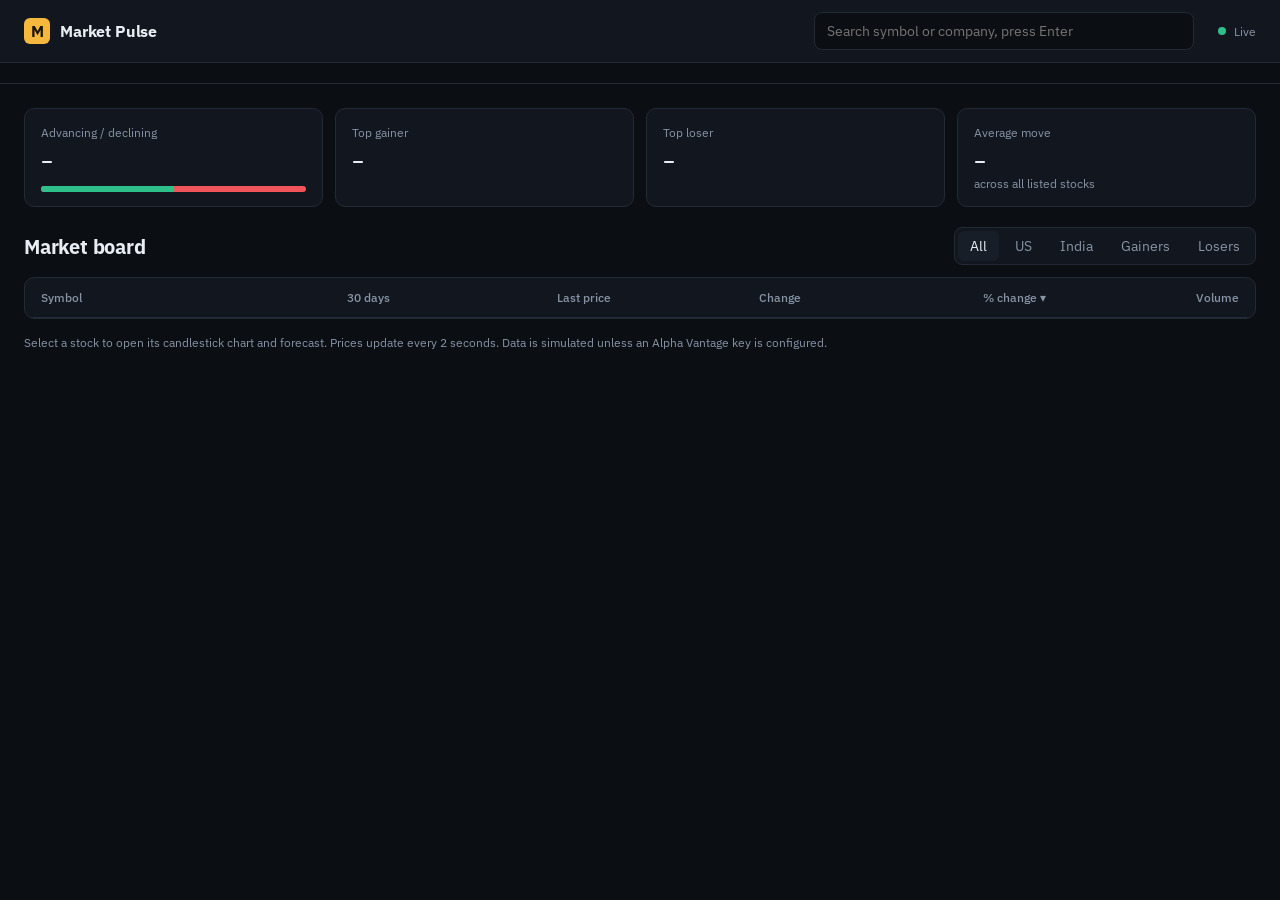
<file: templates/index.html>
<!DOCTYPE html>
<html lang="en">
<head>
  <meta charset="UTF-8" />
  <meta name="viewport" content="width=device-width, initial-scale=1.0" />
  <title>Market Pulse</title>
  <link rel="preconnect" href="https://fonts.googleapis.com" />
  <link rel="preconnect" href="https://fonts.gstatic.com" crossorigin />
  <link href="https://fonts.googleapis.com/css2?family=IBM+Plex+Mono:wght@400;500&family=IBM+Plex+Sans:wght@400;500;600;700&display=swap" rel="stylesheet" />
  <link rel="stylesheet" href="/static/style.css" />
</head>
<body>
  <header class="nav">
    <a class="brand" href="/"><i>M</i> Market Pulse</a>
    <form class="search" id="go"><input id="q" placeholder="Search symbol or company, press Enter" autocomplete="off" aria-label="Search stocks" /></form>
    <div class="status"><span class="dot"></span><span id="clock">Live</span></div>
  </header>

  <div class="tape"><div class="tape-track" id="tape"></div></div>

  <main class="wrap">
    <section class="summary">
      <div class="stat"><span>Advancing / declining</span><strong id="breadth-n">–</strong><div class="breadth"><div id="breadth-bar" style="width:50%"></div></div></div>
      <div class="stat"><span>Top gainer</span><strong id="gainer">–</strong><small id="gainer-s"></small></div>
      <div class="stat"><span>Top loser</span><strong id="loser">–</strong><small id="loser-s"></small></div>
      <div class="stat"><span>Average move</span><strong id="avg">–</strong><small>across all listed stocks</small></div>
    </section>

    <div class="board-head">
      <h1>Market board</h1>
      <div class="tabs" id="tabs">
        <button class="on" data-f="all">All</button>
        <button data-f="US">US</button>
        <button data-f="IN">India</button>
        <button data-f="up">Gainers</button>
        <button data-f="down">Losers</button>
      </div>
    </div>

    <div class="table-wrap">
      <table>
        <thead>
          <tr>
            <th data-k="symbol">Symbol</th>
            <th style="cursor:default">30 days</th>
            <th data-k="price">Last price</th>
            <th data-k="change">Change</th>
            <th data-k="pct" class="on">% change</th>
            <th data-k="volume">Volume</th>
          </tr>
        </thead>
        <tbody id="rows"></tbody>
      </table>
    </div>
    <p class="foot">Select a stock to open its candlestick chart and forecast. Prices update every 2 seconds. Data is simulated unless an Alpha Vantage key is configured.</p>
  </main>

  <script>
    let stocks = {{ stocks | tojson }};
    const spark = Object.fromEntries(stocks.map(s => [s.symbol, s.spark]));
    let filter = 'all', sortKey = 'pct', asc = false, query = '';
    const prev = {};

    const fmt = (n, d = 2) => Number(n).toLocaleString('en-US', { minimumFractionDigits: d, maximumFractionDigits: d });
    const compact = n => Intl.NumberFormat('en-US', { notation: 'compact', maximumFractionDigits: 2 }).format(n);
    const cls = n => n >= 0 ? 'up' : 'down';
    const sign = n => n >= 0 ? '+' : '';

    function sparkline(values, color) {
      const w = 96, h = 28, min = Math.min(...values), max = Math.max(...values), r = max - min || 1;
      const pts = values.map((v, i) => `${(i / (values.length - 1) * w).toFixed(1)},${(h - 2 - (v - min) / r * (h - 4)).toFixed(1)}`).join(' ');
      return `<svg width="${w}" height="${h}" viewBox="0 0 ${w} ${h}"><polyline points="${pts}" fill="none" stroke="${color}" stroke-width="1.6" stroke-linejoin="round"/></svg>`;
    }

    function visible() {
      let list = stocks.filter(s => {
        if (filter === 'US' || filter === 'IN') return s.market === filter;
        if (filter === 'up') return s.change >= 0;
        if (filter === 'down') return s.change < 0;
        return true;
      });
      if (query) list = list.filter(s => (s.symbol + ' ' + s.name).toLowerCase().includes(query));
      return list.sort((a, b) => {
        const x = a[sortKey], y = b[sortKey];
        const c = typeof x === 'string' ? x.localeCompare(y) : x - y;
        return asc ? c : -c;
      });
    }

    function render() {
      const list = visible();
      document.getElementById('rows').innerHTML = list.map(s => {
        const color = s.change >= 0 ? '#2fbf8a' : '#f2545b';
        const series = [...spark[s.symbol].slice(0, -1), s.price];
        return `<tr data-s="${s.symbol}" tabindex="0">
          <td><div class="sym"><div class="badge">${s.symbol.slice(0, 2)}</div><div><b>${s.symbol}</b><small>${s.name}</small></div></div></td>
          <td>${sparkline(series, color)}</td>
          <td class="num"><span class="px" data-px="${s.symbol}">${s.currency}${fmt(s.price)}</span></td>
          <td class="num ${cls(s.change)}">${sign(s.change)}${fmt(s.change)}</td>
          <td><span class="chg num ${cls(s.pct)}">${sign(s.pct)}${fmt(s.pct)}%</span></td>
          <td class="num muted">${compact(s.volume)}</td>
        </tr>`;
      }).join('') || '<tr><td colspan="6" class="muted" style="text-align:center;padding:32px">No stocks match. Clear the search or pick another filter.</td></tr>';
      document.querySelectorAll('th[data-k]').forEach(th => {
        th.classList.toggle('on', th.dataset.k === sortKey);
        th.classList.toggle('asc', th.dataset.k === sortKey && asc);
      });
    }

    function summary() {
      const up = stocks.filter(s => s.change >= 0).length;
      document.getElementById('breadth-n').innerHTML = `<span class="up">${up}</span> / <span class="down">${stocks.length - up}</span>`;
      document.getElementById('breadth-bar').style.width = (up / stocks.length * 100) + '%';
      const sorted = [...stocks].sort((a, b) => b.pct - a.pct), g = sorted[0], l = sorted[sorted.length - 1];
      document.getElementById('gainer').innerHTML = `${g.symbol} <span class="${cls(g.pct)}">${sign(g.pct)}${fmt(g.pct)}%</span>`;
      document.getElementById('gainer-s').textContent = g.name;
      document.getElementById('loser').innerHTML = `${l.symbol} <span class="${cls(l.pct)}">${sign(l.pct)}${fmt(l.pct)}%</span>`;
      document.getElementById('loser-s').textContent = l.name;
      const avg = stocks.reduce((a, s) => a + s.pct, 0) / stocks.length;
      document.getElementById('avg').innerHTML = `<span class="${cls(avg)}">${sign(avg)}${fmt(avg)}%</span>`;
      const items = stocks.map(s => `<a href="/stock/${s.symbol}"><b>${s.symbol}</b><span class="num">${s.currency}${fmt(s.price)}</span><span class="num ${cls(s.pct)}">${sign(s.pct)}${fmt(s.pct)}%</span></a>`).join('');
      document.getElementById('tape').innerHTML = items + items;
    }

    async function tick() {
      try {
        const data = await (await fetch('/api/quotes')).json();
        data.forEach(n => { prev[n.symbol] = stocks.find(s => s.symbol === n.symbol)?.price; });
        stocks = data;
        render(); summary();
        stocks.forEach(s => {
          const p = prev[s.symbol];
          if (p === undefined || p === s.price) return;
          const el = document.querySelector(`[data-px="${s.symbol}"]`);
          if (!el) return;
          el.classList.add(s.price > p ? 'flash-up' : 'flash-down');
          requestAnimationFrame(() => requestAnimationFrame(() => el.classList.remove('flash-up', 'flash-down')));
        });
        document.getElementById('clock').textContent = 'Live · ' + data[0].updated;
      } catch (e) {
        document.getElementById('clock').textContent = 'Reconnecting…';
      }
    }

    const open = e => { const tr = e.target.closest('tr[data-s]'); if (tr) location.href = '/stock/' + tr.dataset.s; };
    document.getElementById('rows').addEventListener('click', open);
    document.getElementById('rows').addEventListener('keydown', e => { if (e.key === 'Enter') open(e); });
    document.getElementById('tabs').addEventListener('click', e => {
      if (!e.target.dataset.f) return;
      filter = e.target.dataset.f;
      document.querySelectorAll('#tabs button').forEach(b => b.classList.toggle('on', b === e.target));
      render();
    });
    document.querySelectorAll('th[data-k]').forEach(th => th.addEventListener('click', () => {
      asc = sortKey === th.dataset.k ? !asc : th.dataset.k === 'symbol';
      sortKey = th.dataset.k; render();
    }));
    document.getElementById('q').addEventListener('input', e => { query = e.target.value.trim().toLowerCase(); render(); });
    document.getElementById('go').addEventListener('submit', e => {
      e.preventDefault();
      const v = document.getElementById('q').value.trim().toUpperCase();
      if (v) location.href = '/stock/' + encodeURIComponent(v);
    });

    render(); summary();
    setInterval(tick, 2000);
  </script>
</body>
</html>
</file>
<file: static/style.css>
:root {
  --bg: #0b0e13;
  --panel: #12171f;
  --panel-2: #181e28;
  --line: #222a36;
  --text: #e8edf3;
  --muted: #8794a6;
  --up: #2fbf8a;
  --down: #f2545b;
  --up-bg: rgba(47, 191, 138, .13);
  --down-bg: rgba(242, 84, 91, .13);
  --accent: #f5b83d;
  --sans: "IBM Plex Sans", system-ui, sans-serif;
  --mono: "IBM Plex Mono", ui-monospace, monospace;
}
* { box-sizing: border-box; }
html, body { margin: 0; background: var(--bg); color: var(--text); font-family: var(--sans); font-size: 14px; }
a { color: inherit; text-decoration: none; }
h1, h2, h3, p { margin: 0; }
.num { font-family: var(--mono); font-variant-numeric: tabular-nums; }
.up { color: var(--up); } .down { color: var(--down); }
:focus-visible { outline: 2px solid var(--accent); outline-offset: 2px; }

/* top bar */
.nav { display: flex; align-items: center; gap: 24px; padding: 12px 24px; background: var(--panel); border-bottom: 1px solid var(--line); position: sticky; top: 0; z-index: 10; }
.brand { display: flex; align-items: center; gap: 10px; font-weight: 700; font-size: 16px; letter-spacing: -.01em; }
.brand i { width: 26px; height: 26px; border-radius: 6px; background: var(--accent); display: grid; place-items: center; color: #1a1305; font-style: normal; font-weight: 700; }
.search { flex: 1; max-width: 380px; margin-left: auto; }
.search input { width: 100%; background: var(--bg); border: 1px solid var(--line); border-radius: 8px; padding: 9px 12px; color: var(--text); font: inherit; }
.status { display: flex; align-items: center; gap: 8px; color: var(--muted); font-size: 12px; white-space: nowrap; }
.dot { width: 8px; height: 8px; border-radius: 50%; background: var(--up); box-shadow: 0 0 0 0 var(--up); animation: pulse 2s infinite; }
@keyframes pulse { 70% { box-shadow: 0 0 0 7px transparent; } 100% { box-shadow: 0 0 0 0 transparent; } }

/* ticker tape */
.tape { overflow: hidden; border-bottom: 1px solid var(--line); background: var(--bg); white-space: nowrap; }
.tape-track { display: inline-flex; gap: 32px; padding: 8px 0; animation: scroll 70s linear infinite; }
.tape:hover .tape-track { animation-play-state: paused; }
.tape a { display: inline-flex; gap: 8px; font-size: 12px; }
.tape a b { font-weight: 600; }
@keyframes scroll { to { transform: translateX(-50%); } }

.wrap { max-width: 1320px; margin: 0 auto; padding: 24px; }

/* summary */
.summary { display: grid; grid-template-columns: repeat(4, 1fr); gap: 12px; margin-bottom: 20px; }
.stat { background: var(--panel); border: 1px solid var(--line); border-radius: 10px; padding: 14px 16px; }
.stat span { color: var(--muted); font-size: 12px; }
.stat strong { display: block; margin-top: 6px; font-size: 20px; font-family: var(--mono); font-weight: 500; }
.stat small { color: var(--muted); font-size: 12px; }
.breadth { height: 6px; border-radius: 3px; background: var(--down); margin-top: 12px; overflow: hidden; }
.breadth div { height: 100%; background: var(--up); transition: width .4s; }

/* board */
.board-head { display: flex; align-items: center; justify-content: space-between; gap: 16px; margin-bottom: 12px; flex-wrap: wrap; }
.board-head h1 { font-size: 20px; letter-spacing: -.01em; }
.tabs { display: flex; gap: 4px; background: var(--panel); border: 1px solid var(--line); border-radius: 8px; padding: 3px; }
.tabs button { background: none; border: 0; color: var(--muted); padding: 6px 12px; border-radius: 6px; cursor: pointer; font: inherit; }
.tabs button.on { background: var(--panel-2); color: var(--text); }
.table-wrap { background: var(--panel); border: 1px solid var(--line); border-radius: 10px; overflow-x: auto; }
table { width: 100%; border-collapse: collapse; min-width: 760px; }
th { text-align: right; font-weight: 500; color: var(--muted); font-size: 12px; padding: 12px 16px; border-bottom: 1px solid var(--line); cursor: pointer; user-select: none; white-space: nowrap; }
th:first-child, td:first-child { text-align: left; }
th.on::after { content: " ▾"; } th.on.asc::after { content: " ▴"; }
td { text-align: right; padding: 13px 16px; border-bottom: 1px solid var(--line); }
tbody tr { cursor: pointer; }
tbody tr:hover { background: var(--panel-2); }
tbody tr:last-child td { border-bottom: 0; }
.sym { display: flex; align-items: center; gap: 12px; }
.badge { width: 34px; height: 34px; border-radius: 8px; background: var(--panel-2); display: grid; place-items: center; font-weight: 600; font-size: 12px; border: 1px solid var(--line); }
.sym b { display: block; font-size: 14px; }
.sym small { color: var(--muted); font-size: 12px; }
.chg { display: inline-block; min-width: 76px; padding: 4px 8px; border-radius: 6px; font-size: 13px; }
.chg.up { background: var(--up-bg); } .chg.down { background: var(--down-bg); }
.px { transition: background-color .9s; padding: 3px 6px; border-radius: 4px; }
.flash-up { background: rgba(47, 191, 138, .35); transition: none; }
.flash-down { background: rgba(242, 84, 91, .35); transition: none; }
td svg { display: block; margin-left: auto; }
.foot { color: var(--muted); font-size: 12px; margin-top: 16px; }

/* stock page */
.crumb { color: var(--muted); font-size: 13px; }
.crumb:hover { color: var(--text); }
.head { display: flex; justify-content: space-between; align-items: flex-end; gap: 16px; flex-wrap: wrap; margin: 12px 0 20px; }
.head h1 { font-size: 26px; letter-spacing: -.02em; }
.head p { color: var(--muted); margin-top: 4px; }
.price { text-align: right; }
.price .big { font-size: 34px; font-family: var(--mono); font-weight: 500; }
.layout { display: grid; grid-template-columns: minmax(0, 1fr) 320px; gap: 16px; }
.card { background: var(--panel); border: 1px solid var(--line); border-radius: 10px; padding: 16px; }
.card h3 { font-size: 14px; font-weight: 600; margin-bottom: 12px; }
.chart-top { display: flex; justify-content: space-between; align-items: center; gap: 12px; flex-wrap: wrap; margin-bottom: 8px; }
.ohlc { font-size: 12px; color: var(--muted); display: flex; gap: 14px; flex-wrap: wrap; }
.ohlc b { color: var(--text); font-weight: 500; }
#chart { height: 460px; }
.side { display: grid; gap: 16px; align-content: start; }
.seg { display: flex; gap: 4px; background: var(--bg); border: 1px solid var(--line); border-radius: 8px; padding: 3px; margin-bottom: 14px; }
.seg button { flex: 1; background: none; border: 0; color: var(--muted); padding: 6px; border-radius: 6px; cursor: pointer; font: inherit; }
.seg button.on { background: var(--panel-2); color: var(--text); }
.forecast .val { font-size: 28px; font-family: var(--mono); }
.pill { display: inline-block; padding: 3px 10px; border-radius: 999px; font-size: 12px; font-weight: 600; margin-top: 8px; }
.pill.up { background: var(--up-bg); } .pill.down { background: var(--down-bg); }
.muted { color: var(--muted); }
.rows div { display: flex; justify-content: space-between; padding: 9px 0; border-bottom: 1px solid var(--line); }
.rows div:last-child { border-bottom: 0; }
.rows span { color: var(--muted); }
.movers a { display: flex; justify-content: space-between; padding: 8px 0; border-bottom: 1px solid var(--line); }
.movers a:last-child { border-bottom: 0; }
.movers a:hover b { color: var(--accent); }

@media (max-width: 960px) {
  .layout { grid-template-columns: 1fr; }
  .summary { grid-template-columns: repeat(2, 1fr); }
  .status { display: none; }
  .nav { gap: 12px; padding: 12px 16px; }
  .wrap { padding: 16px; }
  #chart { height: 340px; }
  .price { text-align: left; }
}
@media (prefers-reduced-motion: reduce) {
  .tape-track, .dot { animation: none; }
}
</file>
